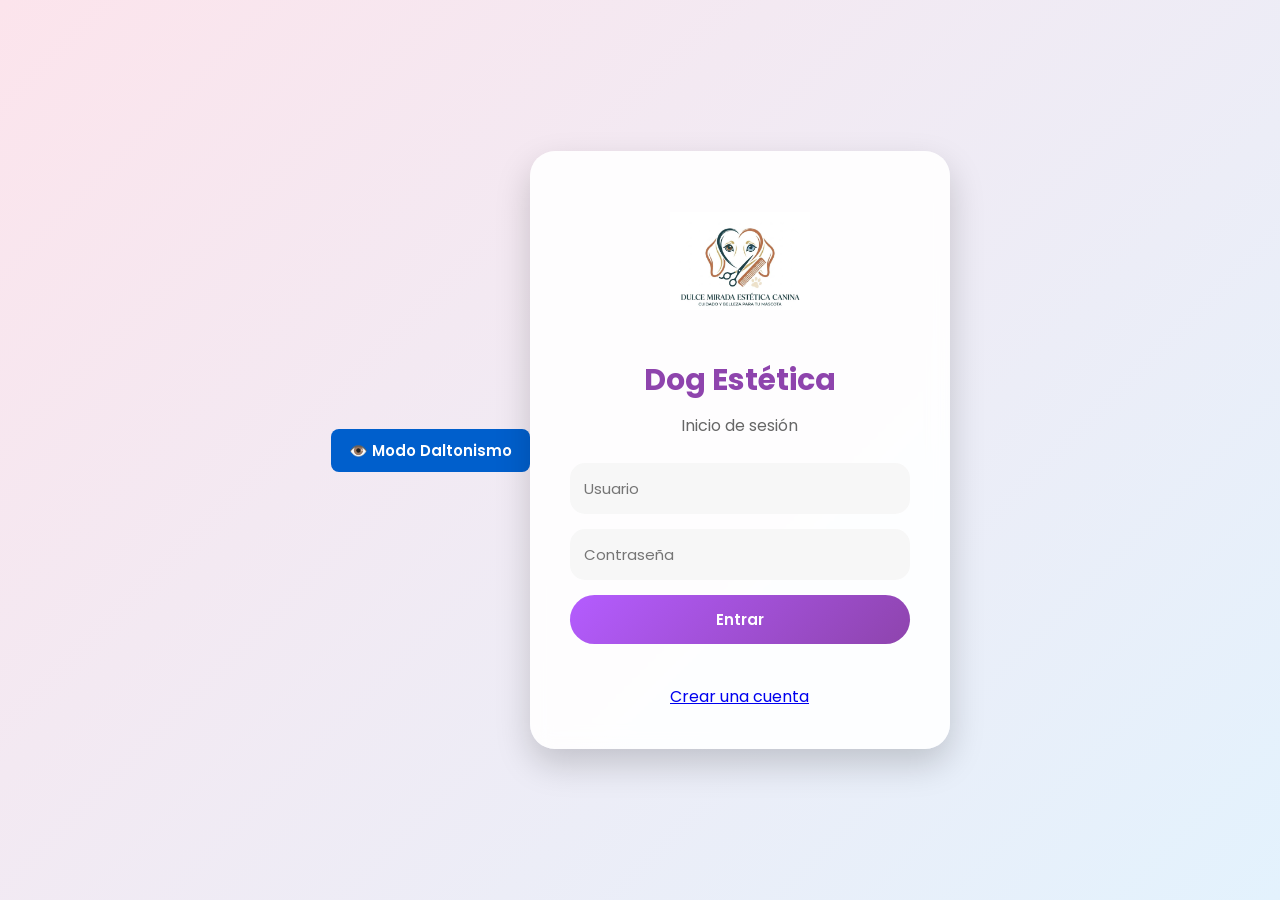
<file: index.html>
<?php
session_start();

if(isset($_SESSION["id_usuario"])){
    header("Location: dashboard.php");
    exit();
}
?>

<!DOCTYPE html>
<html lang="es">

<head>

            <div class="controles">
    <button id="btnDaltonismo" class="btn-daltonismo">
        👁️ Modo Daltonismo
    </button>
</div>

<meta charset="UTF-8">
<meta name="viewport" content="width=device-width, initial-scale=1.0">

<title>Dog Estética</title>

<link rel="stylesheet" href="estilos.css">

</head>

<body>

<div id="login">
    <img src="cane1.jpg" alt="Logo de Dog Estética" id="logo" width="300" height="200">
    <h1>Dog Estética</h1>

    <p>Inicio de sesión</p>

    <form action="validar.php" method="POST">

        <input
        type="text"
        name="usuario"
        placeholder="Usuario"
        required>

        <input
        type="password"
        name="contrasena"
        placeholder="Contraseña"
        required>

        <input
        type="submit"
        value="Entrar"
        class="boton">

    </form>

    <br>

    <a href="registrar_usuario.php" class="registro"> Crear una cuenta </a>

</div>

<script>

const boton = document.getElementById("btnDaltonismo");

boton.addEventListener("click", function(){

    document.body.classList.toggle("daltonismo");

    if(document.body.classList.contains("daltonismo")){
        boton.innerHTML="🌈 Modo Normal";
    }else{
        boton.innerHTML="👁️ Modo Daltonismo";
    }

});

</script>

</body>
</html>
</file>
<file: estilos.css>
/* =====================================
   DOG ESTÉTICA CANINA - DISEÑO MODERNO
===================================== */


@import url('https://fonts.googleapis.com/css2?family=Poppins:wght@300;400;500;600;700&display=swap');


*{
    margin:0;
    padding:0;
    box-sizing:border-box;
    font-family:'Poppins',sans-serif;
}


body{

    min-height:100vh;

    background:
    linear-gradient(
        135deg,
        #fff1f5,
        #e8f7ff
    );

    color:#333;

}



/* =====================================
        LOGIN MODERNO
===================================== */

body{
    margin:0;
    padding:0;
    min-height:100vh;
    display:flex;
    justify-content:center;
    align-items:center;
    background:linear-gradient(135deg,#fce4ec,#e3f2fd);
    font-family:'Segoe UI',sans-serif;
}

/* Contenedor principal */
#login{

    width:420px;

    background:rgba(255,255,255,.90);

    backdrop-filter:blur(10px);

    border-radius:25px;

    padding:40px;

    box-shadow:0 15px 35px rgba(0,0,0,.18);

    text-align:center;

}

/* Logo */
#login img{

    width:140px;

    height:140px;

    object-fit:contain;

    margin-bottom:20px;

}

/* Título */
#login h1{

    color:#8e44ad;

    font-size:30px;

    margin-bottom:10px;

}

/* Texto */
#login p{

    color:#666;

    margin-bottom:25px;

    font-size:16px;

}



/* =====================================
        INPUTS
===================================== */


input,
select,
textarea{

    width:100%;

    padding:14px;

    margin-bottom:15px;

    border:none;

    background:#f7f7f7;

    border-radius:15px;

    outline:none;

    font-size:15px;

    transition:.3s;

}



input:focus,
select:focus,
textarea:focus{

    background:white;

    box-shadow:
    0 0 0 3px rgba(142,68,173,.2);

}



/* =====================================
        BOTONES
===================================== */


button,
.boton,
input[type="submit"],
input[type="reset"]{


    background:

    linear-gradient(
        135deg,
        #b45cff,
        #8e44ad
    );


    color:white;

    border:none;

    padding:13px 25px;

    border-radius:30px;

    cursor:pointer;

    font-weight:600;

    transition:.3s;

}



button:hover,
.boton:hover,
input[type="submit"]:hover,
input[type="reset"]:hover{


    transform:translateY(-3px);

    box-shadow:
    0 10px 20px rgba(142,68,173,.3);

}



/* =====================================
        CONTENEDOR
===================================== */


.contenedor{

    display:flex;

    min-height:100vh;

}



/* =====================================
        MENU LATERAL MODERNO
===================================== */


.menu{


    width:270px;

    background:

    linear-gradient(
        180deg,
        #8e44ad,
        #5e3370
    );


    color:white;

    padding:30px 20px;

    box-shadow:
    5px 0 20px rgba(0,0,0,.15);

}



.logo{

    text-align:center;

    margin-bottom:35px;

}



.logo img{

    width:100px;

    height:100px;

    border-radius:50%;

    object-fit:cover;

    border:4px solid white;

}



.logo h2{

    margin-top:15px;

    font-size:22px;

}



.menu ul{

    list-style:none;

}



.menu li{

    margin:15px 0;

}



.menu a{


    color:white;

    text-decoration:none;

    display:flex;

    align-items:center;

    padding:14px;

    border-radius:15px;

    transition:.3s;

}



.menu a:hover{


    background:rgba(255,255,255,.2);

    transform:translateX(8px);

}



/* =====================================
        CONTENIDO
===================================== */


.principal{

    flex:1;

    padding:35px;

}



.encabezado{


    background:white;

    padding:25px;

    border-radius:25px;

    display:flex;

    justify-content:space-between;

    align-items:center;

    box-shadow:

    0 10px 25px rgba(0,0,0,.08);

}



.encabezado h1{

    color:#8e44ad;

    font-size:28px;

}



.usuario{


    background:#f5eaff;

    padding:12px 20px;

    border-radius:20px;

    color:#8e44ad;

}



/* =====================================
        TARJETAS
===================================== */


.tarjetas{


    display:grid;

    grid-template-columns:
    repeat(auto-fit,minmax(220px,1fr));


    gap:25px;

    margin-top:30px;

}



.tarjeta{


    background:white;

    padding:30px;

    border-radius:25px;

    text-align:center;


    box-shadow:

    0 10px 25px rgba(0,0,0,.1);


    transition:.3s;

}



.tarjeta:hover{


    transform:translateY(-8px);


}



.tarjeta h3{

    color:#8e44ad;

}



.tarjeta h2{


    font-size:40px;

    margin-top:10px;

}



/* =====================================
        FORMULARIOS
===================================== */


.formulario{


    background:white;

    padding:35px;

    margin-top:30px;

    border-radius:25px;


    box-shadow:

    0 10px 25px rgba(0,0,0,.1);

}



.formulario label{

    color:#555;

    font-weight:600;

}



/* =====================================
        TABLAS MODERNAS
===================================== */


table{


    width:100%;

    background:white;

    border-radius:20px;

    overflow:hidden;

    border-collapse:collapse;

    margin-top:30px;

    box-shadow:

    0 10px 25px rgba(0,0,0,.1);

}



table th{


    background:#8e44ad;

    color:white;

    padding:15px;

}



table td{


    padding:14px;

    text-align:center;

}



table tr{

    transition:.3s;

}



table tr:hover{


    background:#f8edff;

}



table a{


    color:#8e44ad;

    font-weight:bold;

    text-decoration:none;

}



/* =====================================
        BIENVENIDA
===================================== */


.bienvenida{


    margin-top:30px;

    padding:30px;

    background:white;

    border-radius:25px;


    box-shadow:

    0 10px 25px rgba(0,0,0,.1);

}



.bienvenida h2{

    color:#8e44ad;

}



/* =====================================
        EFECTOS EXTRA
===================================== */


::-webkit-scrollbar{

    width:10px;

}


::-webkit-scrollbar-thumb{

    background:#8e44ad;

    border-radius:20px;

}



/* =====================================
        RESPONSIVE
===================================== */


@media(max-width:900px){


.contenedor{

    flex-direction:column;

}


.menu{

    width:100%;

}



.principal{

    padding:20px;

}



.encabezado{

    flex-direction:column;

    gap:20px;

}



#login{

    width:90%;

}


}



.btn-daltonismo{

    background:#005fcc;
    color:white;
    border:none;
    padding:10px 18px;
    border-radius:8px;
    cursor:pointer;
    font-size:15px;
    transition:.3s;

}

.btn-daltonismo:hover{

    background:#003d80;

}


/*==============================
      MODO DALTONISMO
==============================*/

body.daltonismo{

    background:#ffffff;
    color:#000000;

}

/* Menú */

body.daltonismo .menu{

    background:#222;
    color:#fff;

}

body.daltonismo .menu a{

    color:#ffffff;

}

body.daltonismo .menu a:hover{

    background:#ffcc00;
    color:#000;

}

/* Encabezado */

body.daltonismo .encabezado{

    background:#ffffff;
    color:#000;
    border-bottom:3px solid #000;

}

/* Tarjetas */

body.daltonismo .tarjeta{

    background:#f5f5f5;
    border:3px solid #000;
    color:#000;

}

/* Bienvenida */

body.daltonismo .bienvenida{

    background:#ffffff;
    border:2px solid #000;
    color:#000;

}

/* Botones */

body.daltonismo button{

    background:#000;
    color:#fff;

}
</file>
